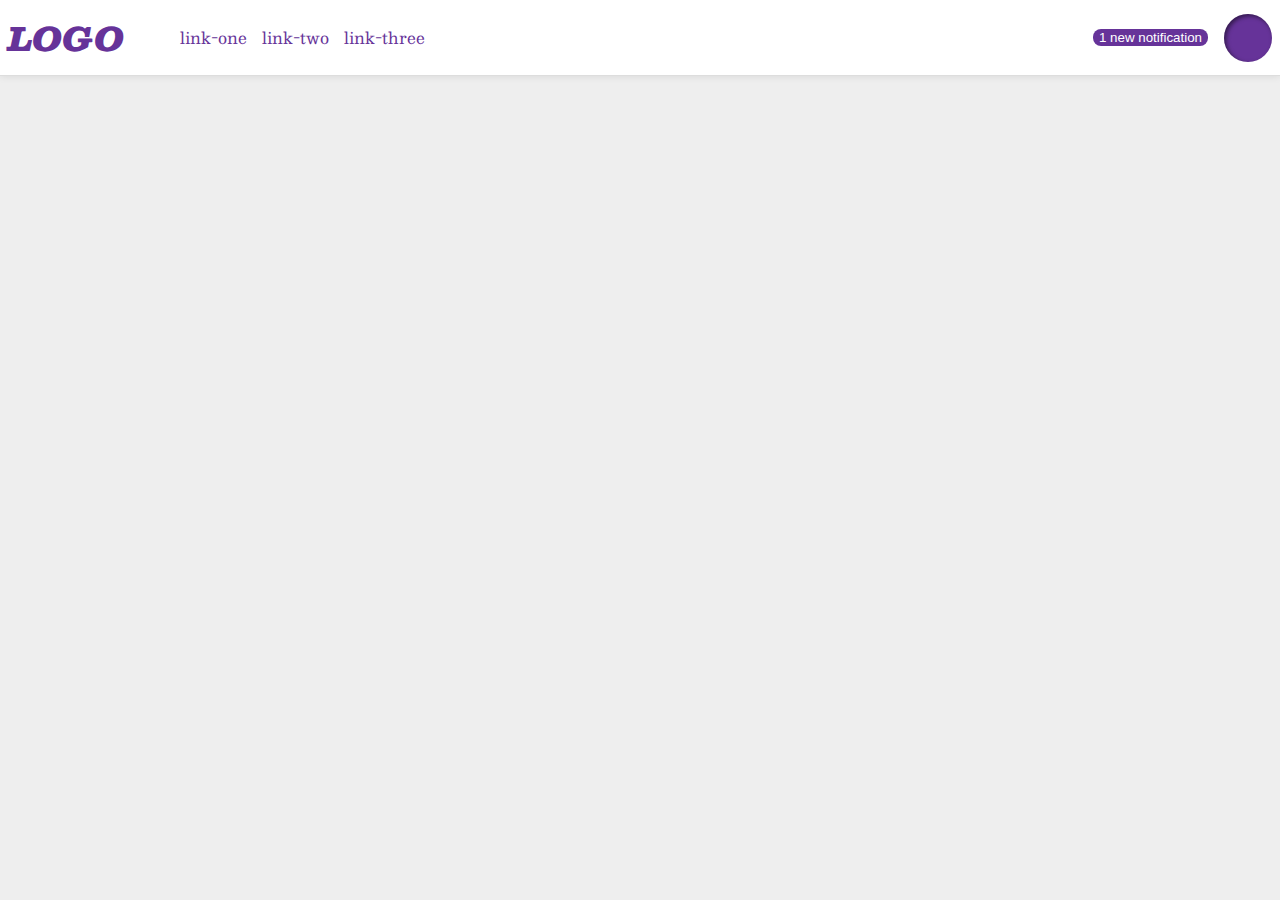
<file: flex/03-flex-header-2/index.html>
<!DOCTYPE html>
<html lang="en">
  <head>
    <meta charset="UTF-8">
    <meta http-equiv="X-UA-Compatible" content="IE=edge">
    <meta name="viewport" content="width=device-width, initial-scale=1.0">
    <title>Flex Header 2</title>
    <link rel="stylesheet" href="style.css">
  </head>
  <body>
    <div class="header">
      <div class="left">
      <div class="logo">
        LOGO
      </div>
      <ul class="links">
        <li><a href="https://google.com">link-one</a></li>
        <li><a href="https://google.com">link-two</a></li>
        <li><a href="https://google.com">link-three</a></li>
      </ul>
    </div>
    <div class="right">
      <button class="notifications right">
        1 new notification
      </button>
      <div class="profile-image right"></div>
    </div>
  </div>
  </body>
</html>
</file>
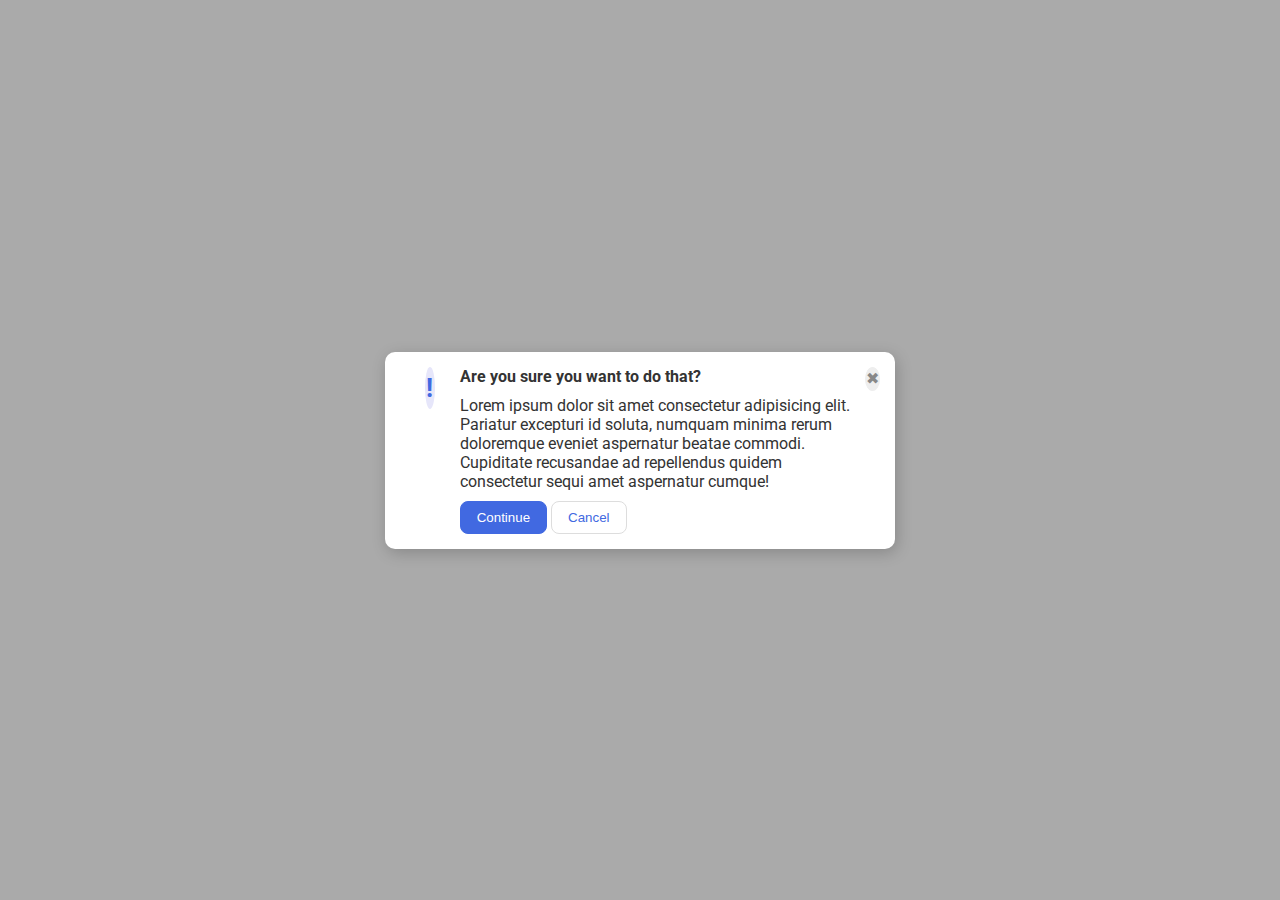
<file: flex/05-flex-modal/index.html>
<!DOCTYPE html>
<html lang="en">
  <head>
    <meta charset="UTF-8">
    <meta http-equiv="X-UA-Compatible" content="IE=edge">
    <meta name="viewport" content="width=device-width, initial-scale=1.0">
    <link rel="stylesheet" href="style.css">
    <title>Modal</title>
  </head>
  <body>
    <div class="modal">
      <div class="icon">!</div>
      <div class="texter">
        <div class="header">Are you sure you want to do that?</div>
        <div class="text">Lorem ipsum dolor sit amet consectetur adipisicing elit. Pariatur excepturi id soluta, numquam minima rerum doloremque eveniet aspernatur beatae commodi. Cupiditate recusandae ad repellendus quidem consectetur sequi amet aspernatur cumque!</div>
        <div>
          <button class="continue">Continue</button>
          <button class="cancel">Cancel</button>
        </div>
      </div>
      <button class="close-button">✖</button>
      
    </div>
  </body>
</html>
</file>
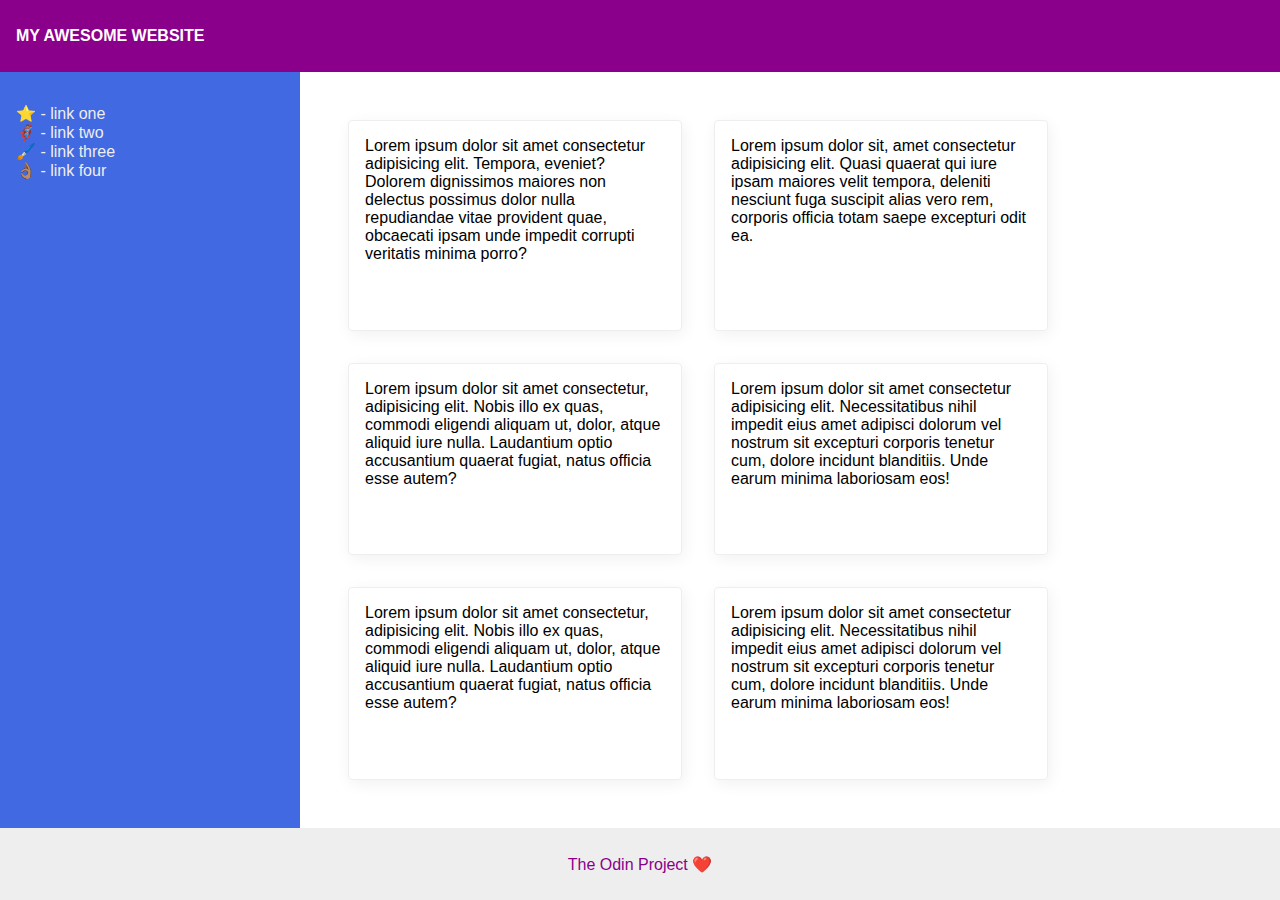
<file: flex/07-flex-layout-2/index.html>
<!DOCTYPE html>
<html lang="en">
  <head>
    <meta charset="UTF-8">
    <meta http-equiv="X-UA-Compatible" content="IE=edge">
    <meta name="viewport" content="width=device-width, initial-scale=1.0">
    <title>The Holy Grail</title>
    <link rel="stylesheet" href="style.css">
  </head>
  <body>
    <div class="header">
      MY AWESOME WEBSITE
    </div>
    <div class="content">
      <div class="sidebar">
        <ul>
          <li><a href="#">⭐ - link one</a></li>
          <li><a href="#">🦸🏽‍♂️ - link two</a></li>
          <li><a href="#">🖌️ - link three</a></li>
          <li><a href="#">👌🏽 - link four</a></li>
        </ul>
      </div>
  
      <div class="deck">
        <div class="card">Lorem ipsum dolor sit amet consectetur adipisicing elit. Tempora, eveniet? Dolorem dignissimos maiores non delectus possimus dolor nulla repudiandae vitae provident quae, obcaecati ipsam unde impedit corrupti veritatis minima porro?</div>
        <div class="card">Lorem ipsum dolor sit, amet consectetur adipisicing elit. Quasi quaerat qui iure ipsam maiores velit tempora, deleniti nesciunt fuga suscipit alias vero rem, corporis officia totam saepe excepturi odit ea.</div>
        <div class="card">Lorem ipsum dolor sit amet consectetur, adipisicing elit. Nobis illo ex quas, commodi eligendi aliquam ut, dolor, atque aliquid iure nulla. Laudantium optio accusantium quaerat fugiat, natus officia esse autem?</div>
        <div class="card">Lorem ipsum dolor sit amet consectetur adipisicing elit. Necessitatibus nihil impedit eius amet adipisci dolorum vel nostrum sit excepturi corporis tenetur cum, dolore incidunt blanditiis. Unde earum minima laboriosam eos!</div>
        <div class="card">Lorem ipsum dolor sit amet consectetur, adipisicing elit. Nobis illo ex quas, commodi eligendi aliquam ut, dolor, atque aliquid iure nulla. Laudantium optio accusantium quaerat fugiat, natus officia esse autem?</div>
        <div class="card">Lorem ipsum dolor sit amet consectetur adipisicing elit. Necessitatibus nihil impedit eius amet adipisci dolorum vel nostrum sit excepturi corporis tenetur cum, dolore incidunt blanditiis. Unde earum minima laboriosam eos!</div>
      </div>  
    </div>
    
    <div class="footer">
      The Odin Project ❤️
    </div>
  </body>
</html>
</file>
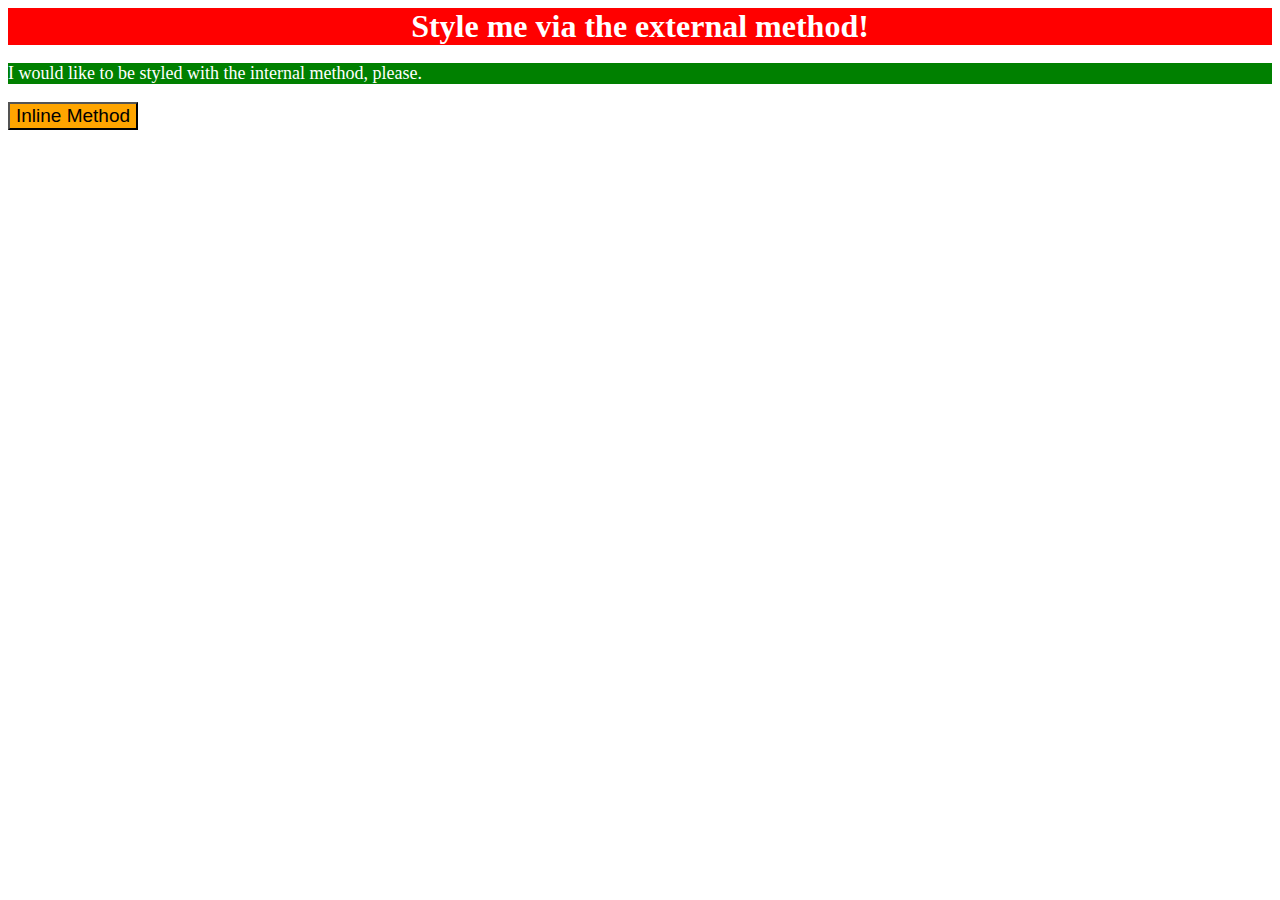
<file: foundations/01-css-methods/index.html>
<!DOCTYPE html>
<html lang="en">
  <head>
    <meta charset="UTF-8">
    <meta http-equiv="X-UA-Compatible" content="IE=edge">
    <meta name="viewport" content="width=device-width, initial-scale=1.0">
    <title>Methods for Adding CSS</title>
    <link rel="stylesheet" href="style.css">

    <style>
      p {
        background-color: green;
        color: white;
        font-size: 18px;
      }
    </style>
  </head>
  <body>
    <div>Style me via the external method!</div>
    <p>I would like to be styled with the internal method, please.</p>
    <button style="background-color: orange; font-size: 19px">Inline Method</button>
  </body>
</html>
</file>
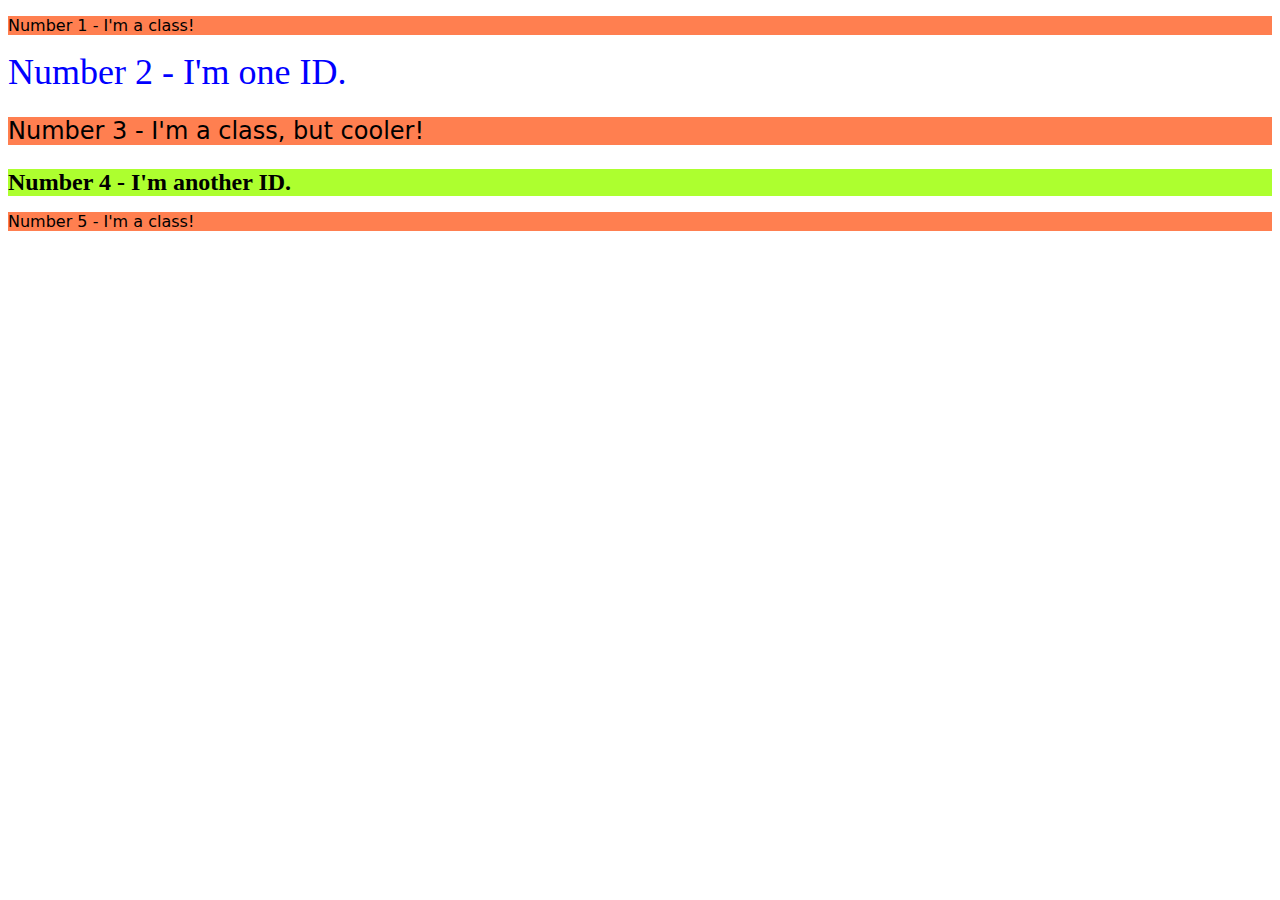
<file: foundations/02-class-id-selectors/index.html>
<!DOCTYPE html>
<html lang="en">
  <head>
    <meta charset="UTF-8">
    <meta http-equiv="X-UA-Compatible" content="IE=edge">
    <meta name="viewport" content="width=device-width, initial-scale=1.0">
    <title>Class and ID Selectors</title>
    <link rel="stylesheet" href="style.css">
  </head>
  <body>
    <p class="Odd"> Number 1 - I'm a class!</p>
    <div id="elem-1">Number 2 - I'm one ID.</div>
    <p class="Odd" id="elem-2">Number 3 - I'm a class, but cooler!</p>
    <div id="elem-3">Number 4 - I'm another ID.</div>
    <p class="Odd">Number 5 - I'm a class!</p>
  </body>
</html>
</file>
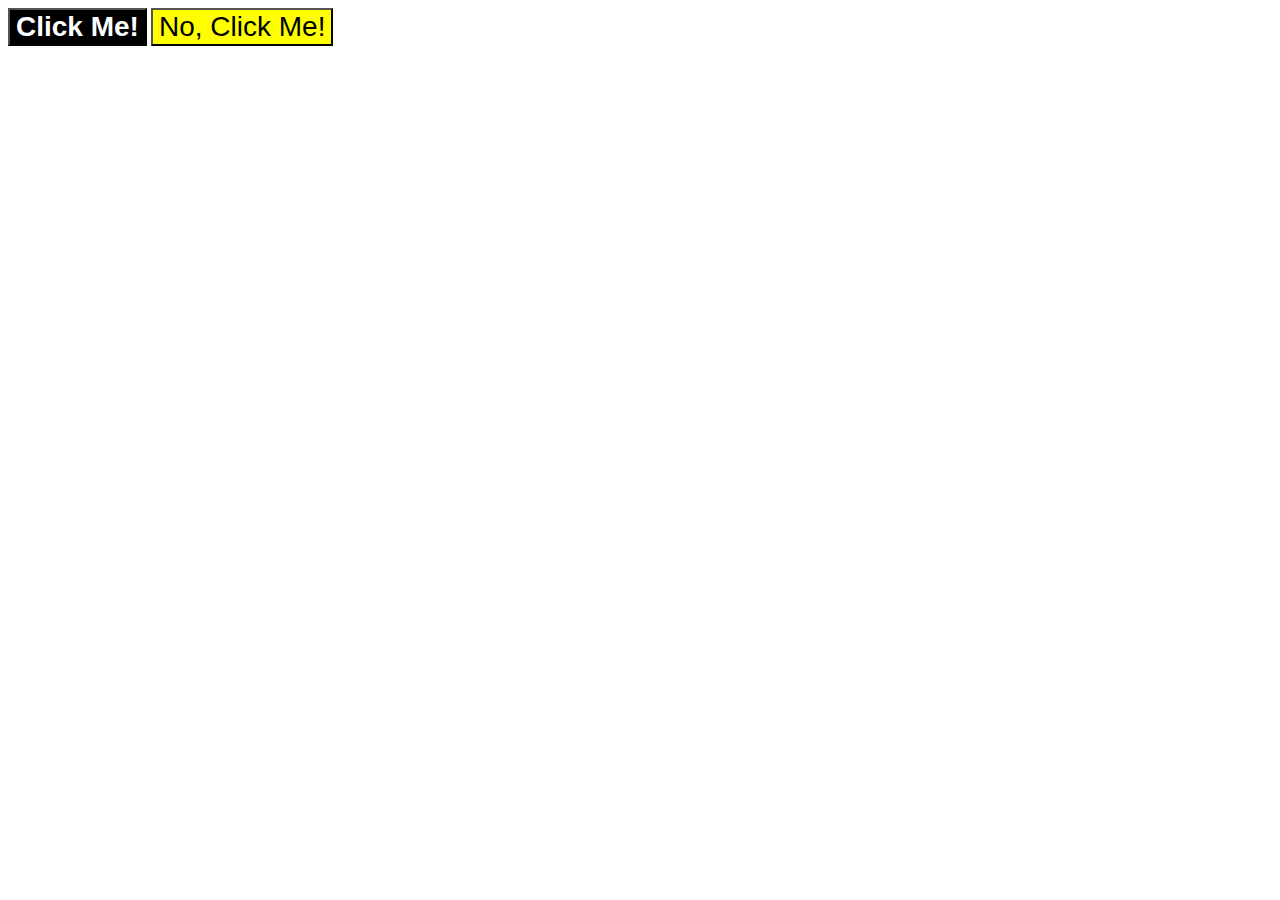
<file: foundations/03-grouping-selectors/index.html>
<!DOCTYPE html>
<html lang="en">
  <head>
    <meta charset="UTF-8">
    <meta http-equiv="X-UA-Compatible" content="IE=edge">
    <meta name="viewport" content="width=device-width, initial-scale=1.0">
    <title>Grouping Selectors</title>
    <link rel="stylesheet" href="style.css">
  </head>
  <body>
    <button class="button1">Click Me!</button>
    <button class="button2">No, Click Me!</button>
  </body>
</html>
</file>
<file: flex/03-flex-header-2/style.css>
/* this is some magical font-importing.  
you'll learn about it later. */
@import url('https://fonts.googleapis.com/css2?family=Besley:ital,wght@0,400;1,900&display=swap');

body {
  margin: 0;
  background: #eee;
  font-family: Besley, serif;
}

.header {
  background: white;
  border-bottom: 1px solid #ddd;
  box-shadow: 0 0 8px rgba(0,0,0,.1);
  display: flex;
  justify-content: space-between;
  padding: 8px;
}

.profile-image {
  background: rebeccapurple;
  box-shadow: inset 2px 2px 4px rgba(0,0,0,.5);
  border-radius: 50%;
  width: 48px;
  height: 48px;
}

.logo {
  color: rebeccapurple;
  font-size: 32px;
  font-weight: 900;
  font-style: italic;
}

button {
  border: none;
  border-radius: 8px;
  background: rebeccapurple;
  color: white;
}

a {
  /* this removes the line under our links */
  text-decoration: none;
  color: rebeccapurple;
}

ul {
  list-style-type: none;
  display: flex;
  gap: 15px;
}

.left, .right{
  display: flex;
  align-items: center;
  gap: 16px;
}
</file>
<file: flex/05-flex-modal/style.css>
@import url('https://fonts.googleapis.com/css2?family=Roboto:wght@400;700&display=swap');

html, body {
  height: 100%;
}

body {
  font-family: Roboto, sans-serif;
  margin: 0;
  background: #aaa;
  color: #333;
  /* I'll give you this one for free lol */
  display: flex;
  align-items: center;
  justify-content: center;
}

.modal {
  background: white;
  width: 480px;
  border-radius: 10px;
  box-shadow: 2px 4px 16px rgba(0,0,0,.2);
  display: flex;
  justify-content: space-around;
  padding: 15px;
}

.texter{
  display: flex;
  flex-direction: column;
  gap: 10px;
}

.header{
  font-weight: bold;
}

.icon {
  color: royalblue;
  font-size: 26px;
  font-weight: 700;
  background: lavender;
  width: 42px;
  height: 42px;
  border-radius: 50%;
  display: flex;
  align-items: center;
  justify-content: center;
  margin: 0 25px;
}

.close-button {
  background: #eee;
  border-radius: 50%;
  color: #888;
  font-weight: 400;
  font-size: 16px;
  height: 24px;
  width: 24px;
  display: flex;
  align-items: center;
  justify-content: center;
  border: 1px solid #eee;
  padding: 0;
  flex-shrink: 25;
}

button {
  cursor: pointer;
  padding: 8px 16px;
  border-radius: 8px;
}

button.continue {
  background: royalblue;
  border: 1px solid royalblue;
  color: white;
}

button.cancel {
  background: white;
  border: 1px solid #ddd;
  color: royalblue;
}
</file>
<file: flex/07-flex-layout-2/style.css>
body {
  font-family: -apple-system, BlinkMacSystemFont, 'Segoe UI', Roboto, Oxygen, Ubuntu, Cantarell, 'Open Sans', 'Helvetica Neue', sans-serif;
  margin: 0;
  min-height: 100vh;
  display: flex;
  flex-direction: column;
}

.header {
  display: flex;
  height: 72px;
  background: darkmagenta;
  color: white;
  align-items: center;
  size: 32px;
  padding: 0 16px;
  font-weight: 900;
}

.footer {
  height: 72px;
  background: #eee;
  color: darkmagenta;
  justify-content: center;
  align-items: center;
  display: flex;
}

.sidebar {
  width: 300px;
  background: royalblue;
  box-sizing: border-box;
  padding: 16px;
  align-self: stretch;
  flex-shrink: 0;
}

.content{
  display: flex;
  align-self: stretch;
  flex: 1;
}

.card {
  border: 1px solid #eee;
  box-shadow: 2px 4px 16px rgba(0,0,0,.06);
  border-radius: 4px;
  padding: 16px;
  width: 300px;
}

.deck{
  display: flex;
  flex-wrap: wrap;
  padding: 48px;
  gap: 32px;
}

ul{
  list-style: none;
  padding: 0;
}

a{
  text-decoration: none;
  color: #eee;
}
</file>
<file: foundations/01-css-methods/style.css>
div {
    color: white;
    background-color: red;
    font-size: 32px;
    text-align: center;
    font-weight: bold;
}
</file>
<file: foundations/02-class-id-selectors/style.css>
.Odd{
    background-color: coral;
    font-family: Verdana, "DejaVu Sans", sans-serif;
}

#elem-1{
    color: blue;
    font-size: 36px;
}

#elem-2{
    font-size: 24px;
}

#elem-3{
    background-color: greenyellow;
    font-size: 24px;
    font-weight: bold;
}
</file>
<file: foundations/03-grouping-selectors/style.css>
.button1, .button2{
    font-size: 28px;
    font-family: Helvetica, 'Times New Roman', sans-serif;
}

.button1{
    background-color: black;
    color: white;
    font-weight: bold;
}

.button2{
    background-color: yellow;
}
</file>
